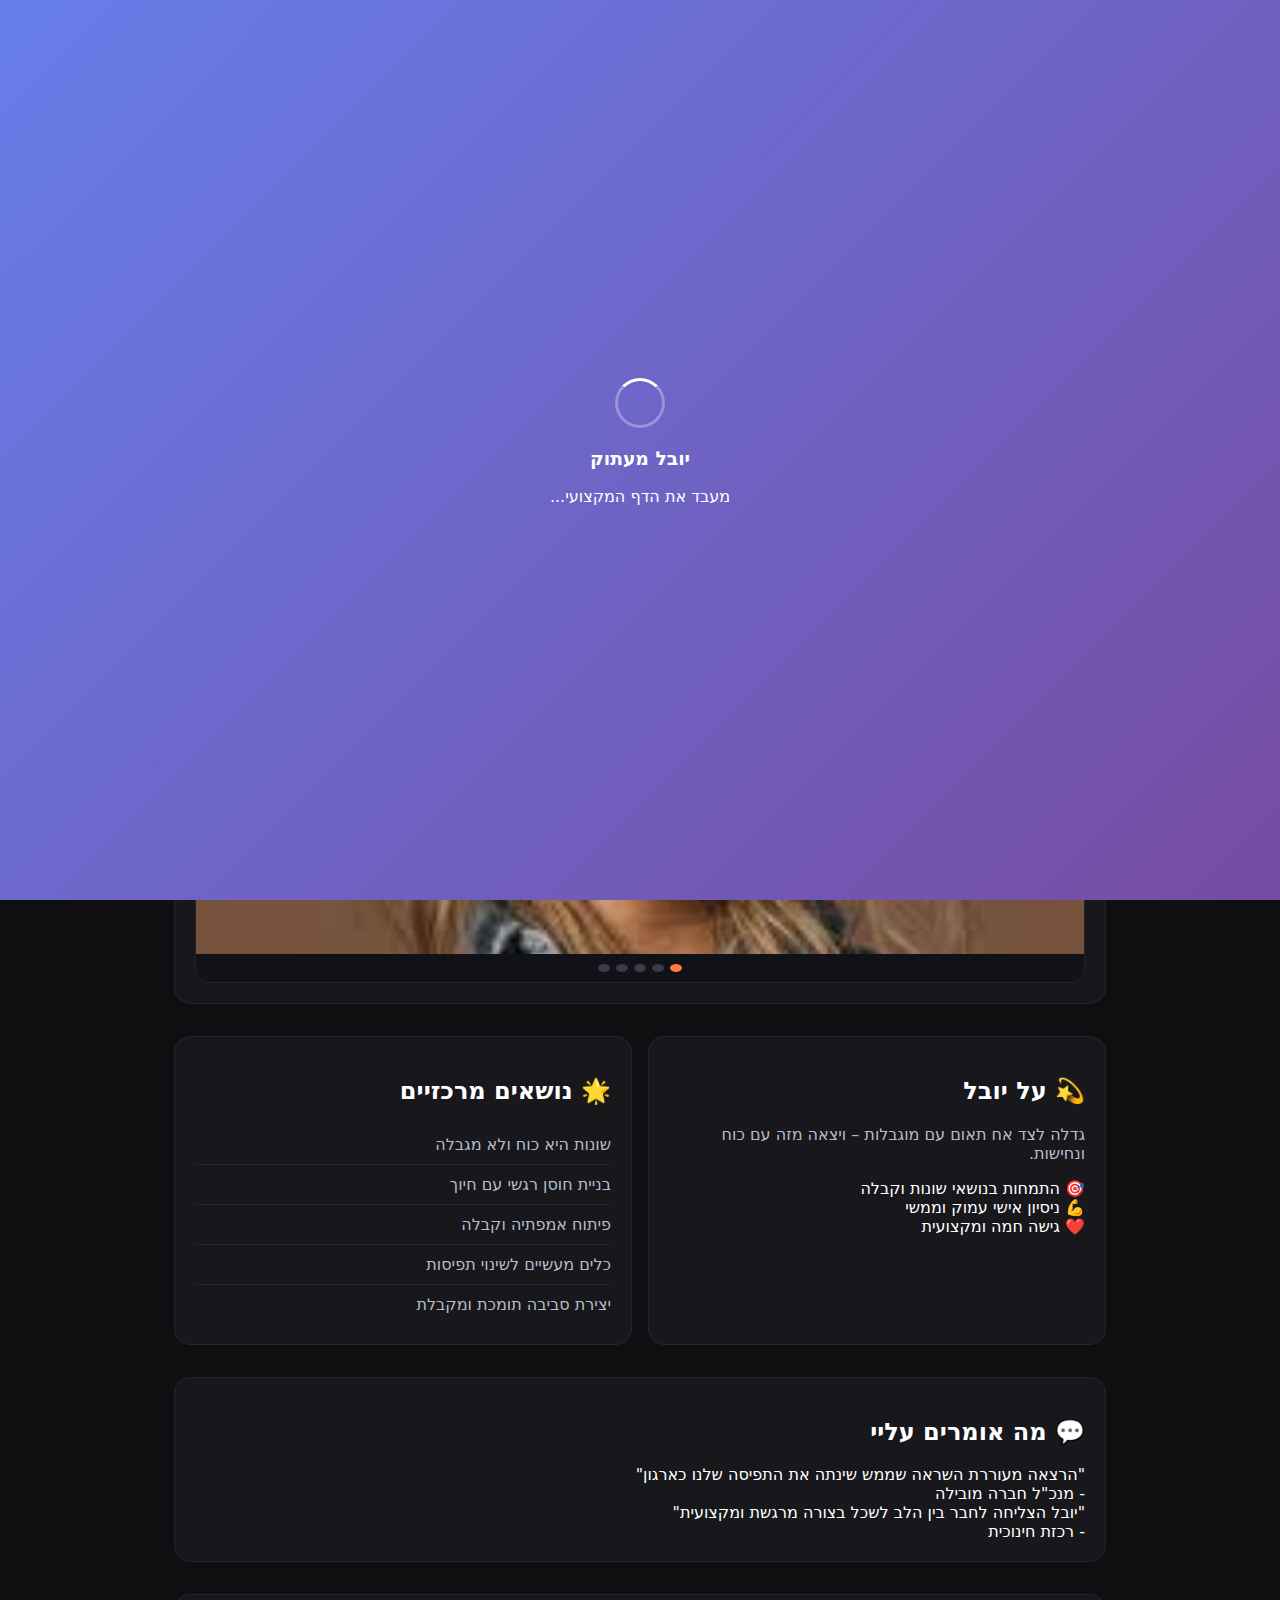
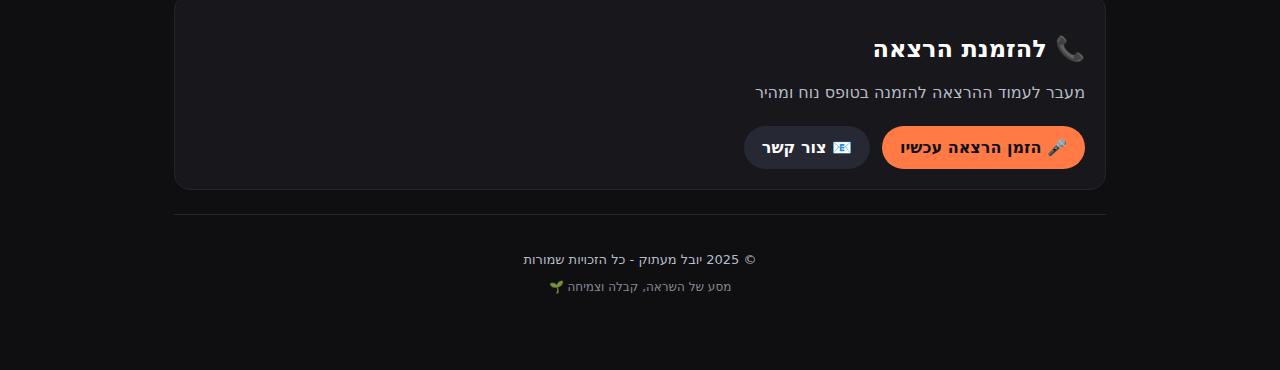
<file: index.html>
<!DOCTYPE html>
<html lang="he" dir="rtl">
<head>
  <meta charset="utf-8" />
  <meta name="viewport" content="width=device-width, initial-scale=1" />
  <title>יובל מעתוק – דף מרצה מקצועי</title>
  <meta name="description" content="מסע אישי על שונות, קבלה והגשמה עם יובל מעתוק - הרצאות מעוררות השראה">
  <link rel="preconnect" href="https://fonts.googleapis.com">
  <link rel="preconnect" href="https://fonts.gstatic.com" crossorigin>
  <link href="https://fonts.googleapis.com/css2?family=Heebo:wght@300;400;600;700;800&display=swap" rel="stylesheet">
  <link rel="stylesheet" href="styles.css" />
  <!-- Loading animation -->
  <style>
    .page-loader {
      position: fixed;
      top: 0;
      left: 0;
      width: 100%;
      height: 100%;
      background: linear-gradient(135deg, #667eea 0%, #764ba2 100%);
      display: flex;
      align-items: center;
      justify-content: center;
      z-index: 9999;
      opacity: 1;
      transition: opacity 0.5s ease;
    }
    .page-loader.hidden {
      opacity: 0;
      pointer-events: none;
    }
    .loader-content {
      text-align: center;
      color: white;
    }
    .spinner {
      width: 50px;
      height: 50px;
      border: 3px solid rgba(255,255,255,0.3);
      border-top: 3px solid white;
      border-radius: 50%;
      animation: spin 1s linear infinite;
      margin: 0 auto 20px;
    }
    @keyframes spin {
      0% { transform: rotate(0deg); }
      100% { transform: rotate(360deg); }
    }
  </style>
</head>
<body>
  <!-- Page Loader -->
  <div class="page-loader" id="pageLoader">
    <div class="loader-content">
      <div class="spinner"></div>
      <h3>יובל מעתוק</h3>
      <p>מעבד את הדף המקצועי...</p>
    </div>
  </div>
  
  <!-- Scroll Progress Indicator -->
  <div class="scroll-indicator">
    <div class="scroll-progress" id="scrollProgress"></div>
  </div>

  <div class="container loading">
    <header class="header">
      <div class="brand">יובל מעתוק ✨</div>
      <nav class="nav">
        <a href="index.html" class="active">דף יובל</a>
        <a href="lecture.html">הרצאה</a>
      </nav>
    </header>

    <section class="hero">
      <h1>יובל מעתוק</h1>
      <p>🌟 מסע אישי על שונות, קבלה והגשמה – עם חיוך ויד פתוחה 🌟</p>
      <div class="cta-row">
        <a class="button" href="lecture.html">📚 לעמוד ההרצאה</a>
        <a class="button alt" href="#gallery">🖼️ גלריה</a>
      </div>
    </section>

    <!-- Stats Section -->
    <section class="grid" style="margin-top: 32px;">
      <div class="col-4 card reveal">
        <div class="stat-number" data-target="100">0</div>
        <div class="stat-label">הרצאות מעוררות השראה</div>
      </div>
      <div class="col-4 card reveal">
        <div class="stat-number" data-target="50">0</div>
        <div class="stat-label">ארגונים שותפים</div>
      </div>
      <div class="col-4 card reveal">
        <div class="stat-number" data-target="1000">0</div>
        <div class="stat-label">משתתפים מרוצים</div>
      </div>
    </section>

    <section id="gallery" class="card reveal" style="margin-top: 32px">
      <h2>🖼️ גלריית תמונות</h2>
      <div class="carousel" aria-label="גלריית תמונות">
        <div class="carousel-track" id="track">
          <div class="carousel-slide">
            <img src="assets/yu1.jpeg" alt="יובל במסגרת הרצאה מעוררת השראה">
          </div>
          <div class="carousel-slide">
            <img src="assets/yu2.jpeg" alt="יובל בפעילות קהילתית">
          </div>
          <div class="carousel-slide">
            <img src="assets/yu3.jpeg" alt="יובל בהרצאה לצעירים">
          </div>
          <div class="carousel-slide">
            <img src="assets/yu4.jpeg" alt="יובל בכנס מקצועי">
          </div>
          <div class="carousel-slide">
            <img src="assets/yu5.jpeg" alt="יובל בפגישה עם קבוצה">
          </div>
        </div>
        <button class="carousel-btn carousel-prev" id="prev" aria-label="הקודם">‹</button>
        <button class="carousel-btn carousel-next" id="next" aria-label="הבא">›</button>
        <div class="carousel-dots" id="dots"></div>
      </div>
    </section>

    <section class="grid" style="margin-top: 32px">
      <div class="col-6 card reveal">
        <h2>💫 על יובל</h2>
        <p style="color: var(--muted); margin-bottom: 16px;">גדלה לצד אח תאום עם מוגבלות – ויצאה מזה עם כוח ונחישות.</p>
        <div class="feature-list">
          <div class="feature-item">
            <span class="feature-icon">🎯</span>
            <span>התמחות בנושאי שונות וקבלה</span>
          </div>
          <div class="feature-item">
            <span class="feature-icon">💪</span>
            <span>ניסיון אישי עמוק וממשי</span>
          </div>
          <div class="feature-item">
            <span class="feature-icon">❤️</span>
            <span>גישה חמה ומקצועית</span>
          </div>
        </div>
      </div>
      <div class="col-6 card reveal">
        <h2>🌟 נושאים מרכזיים</h2>
        <ul class="list">
          <li>שונות היא כוח ולא מגבלה</li>
          <li>בניית חוסן רגשי עם חיוך</li>
          <li>פיתוח אמפתיה וקבלה</li>
          <li>כלים מעשיים לשינוי תפיסות</li>
          <li>יצירת סביבה תומכת ומקבלת</li>
        </ul>
      </div>
    </section>

    <!-- Testimonials Section -->
    <section class="card reveal" style="margin-top: 32px">
      <h2>💬 מה אומרים עליי</h2>
      <div class="testimonials">
        <div class="testimonial">
          <div class="testimonial-text">"הרצאה מעוררת השראה שממש שינתה את התפיסה שלנו כארגון"</div>
          <div class="testimonial-author">- מנכ"ל חברה מובילה</div>
        </div>
        <div class="testimonial">
          <div class="testimonial-text">"יובל הצליחה לחבר בין הלב לשכל בצורה מרגשת ומקצועית"</div>
          <div class="testimonial-author">- רכזת חינוכית</div>
        </div>
      </div>
    </section>

    <section class="card reveal" style="margin-top: 32px">
      <h2>📞 להזמנת הרצאה</h2>
      <p style="color: var(--muted); margin-bottom: 24px;">מעבר לעמוד ההרצאה להזמנה בטופס נוח ומהיר</p>
      <div class="cta-row">
        <a class="button" href="lecture.html">🎤 הזמן הרצאה עכשיו</a>
        <a class="button alt" href="#contact">📧 צור קשר</a>
      </div>
    </section>

    <footer class="footer">
      <div class="footer-content">
        <p>© 2025 יובל מעתוק - כל הזכויות שמורות</p>
        <p style="margin-top: 8px; font-size: 12px; opacity: 0.7;">
          מסע של השראה, קבלה וצמיחה 🌱
        </p>
      </div>
    </footer>
  </div>

  <script>
    // Page Loading Animation
    window.addEventListener('load', function() {
      setTimeout(() => {
        document.getElementById('pageLoader').classList.add('hidden');
        document.querySelector('.container').classList.remove('loading');
      }, 1500);
    });

    // Scroll Progress Indicator
    window.addEventListener('scroll', function() {
      const scrollProgress = document.getElementById('scrollProgress');
      const scrollTop = document.documentElement.scrollTop || document.body.scrollTop;
      const scrollHeight = document.documentElement.scrollHeight - document.documentElement.clientHeight;
      const scrolled = (scrollTop / scrollHeight) * 100;
      scrollProgress.style.width = scrolled + '%';
    });

    // Enhanced Carousel with touch support and keyboard navigation
    (function(){
      const track = document.getElementById('track');
      const slides = Array.from(track.children);
      const prev = document.getElementById('prev');
      const next = document.getElementById('next');
      const dotsWrap = document.getElementById('dots');

      if (!track || !slides.length) return;

      slides.forEach((_,i)=>{
        const b = document.createElement('button');
        b.className = 'carousel-dot' + (i===0?' active':'');
        b.setAttribute('aria-label','שקופית ' + (i+1));
        b.addEventListener('click', () => go(i));
        dotsWrap.appendChild(b);
      });
      
      const dots = Array.from(dotsWrap.children);
      let index = 0;
      let timer;
      let isUserInteracting = false;

      function update(){
        track.style.transform = `translateX(${-index*100}%)`;
        dots.forEach((d,i)=>d.classList.toggle('active', i===index));
        
        // Update slide attributes for accessibility
        slides.forEach((slide, i) => {
          slide.setAttribute('aria-hidden', i !== index);
        });
      }

      function go(i){
        index = (i + slides.length) % slides.length;
        update(); 
        restart();
      }

      function nextSlide(){ 
        go(index + 1);
      }

      function prevSlide(){ 
        go(index - 1);
      }

      function restart(){
        clearInterval(timer);
        if (!isUserInteracting) {
          timer = setInterval(nextSlide, 4000);
        }
      }

      // Event listeners
      prev.addEventListener('click', () => {
        isUserInteracting = true;
        prevSlide();
        setTimeout(() => { isUserInteracting = false; restart(); }, 3000);
      });

      next.addEventListener('click', () => {
        isUserInteracting = true;
        nextSlide();
        setTimeout(() => { isUserInteracting = false; restart(); }, 3000);
      });

      // Keyboard navigation
      document.addEventListener('keydown', (e) => {
        if (e.key === 'ArrowLeft') {
          prevSlide();
        } else if (e.key === 'ArrowRight') {
          nextSlide();
        }
      });

      // Touch support
      let startX = 0;
      let endX = 0;

      track.addEventListener('touchstart', (e) => {
        startX = e.touches[0].clientX;
        isUserInteracting = true;
      });

      track.addEventListener('touchend', (e) => {
        endX = e.changedTouches[0].clientX;
        const diffX = startX - endX;
        
        if (Math.abs(diffX) > 50) {
          if (diffX > 0) {
            nextSlide();
          } else {
            prevSlide();
          }
        }
        setTimeout(() => { isUserInteracting = false; restart(); }, 3000);
      });

      restart();
      update();
    })();

    // Enhanced Scroll Reveal with intersection observer
    const observerOptions = {
      threshold: 0.15,
      rootMargin: '0px 0px -50px 0px'
    };

    const observer = new IntersectionObserver(entries => {
      entries.forEach((entry, index) => {
        if(entry.isIntersecting){
          setTimeout(() => {
            entry.target.classList.add('show');
          }, index * 100);
          observer.unobserve(entry.target);
        }
      });
    }, observerOptions);

    // Observe all reveal elements
    document.addEventListener('DOMContentLoaded', () => {
      document.querySelectorAll('.reveal').forEach(el => observer.observe(el));
    });

    // Animated Counter for Stats
    function animateCounter(element) {
      const target = parseInt(element.getAttribute('data-target'));
      const duration = 2000;
      const increment = target / (duration / 16);
      let current = 0;

      const timer = setInterval(() => {
        current += increment;
        if (current >= target) {
          element.textContent = target + '+';
          clearInterval(timer);
        } else {
          element.textContent = Math.floor(current) + '+';
        }
      }, 16);
    }

    // Trigger counters when visible
    const statObserver = new IntersectionObserver(entries => {
      entries.forEach(entry => {
        if (entry.isIntersecting) {
          const statNumber = entry.target.querySelector('.stat-number');
          if (statNumber && !statNumber.classList.contains('animated')) {
            statNumber.classList.add('animated');
            animateCounter(statNumber);
          }
        }
      });
    }, { threshold: 0.5 });

    document.addEventListener('DOMContentLoaded', () => {
      document.querySelectorAll('.card').forEach(card => {
        if (card.querySelector('.stat-number')) {
          statObserver.observe(card);
        }
      });
    });

    // Smooth scrolling for anchor links
    document.querySelectorAll('a[href^="#"]').forEach(anchor => {
      anchor.addEventListener('click', function (e) {
        e.preventDefault();
        const target = document.querySelector(this.getAttribute('href'));
        if (target) {
          target.scrollIntoView({
            behavior: 'smooth',
            block: 'start'
          });
        }
      });
    });

    // Add hover effects to buttons
    document.querySelectorAll('.button').forEach(button => {
      button.addEventListener('mouseenter', function() {
        this.style.transform = 'translateY(-2px) scale(1.02)';
      });
      
      button.addEventListener('mouseleave', function() {
        this.style.transform = 'translateY(0) scale(1)';
      });
    });

  </script>
</body>
</html>
</file>
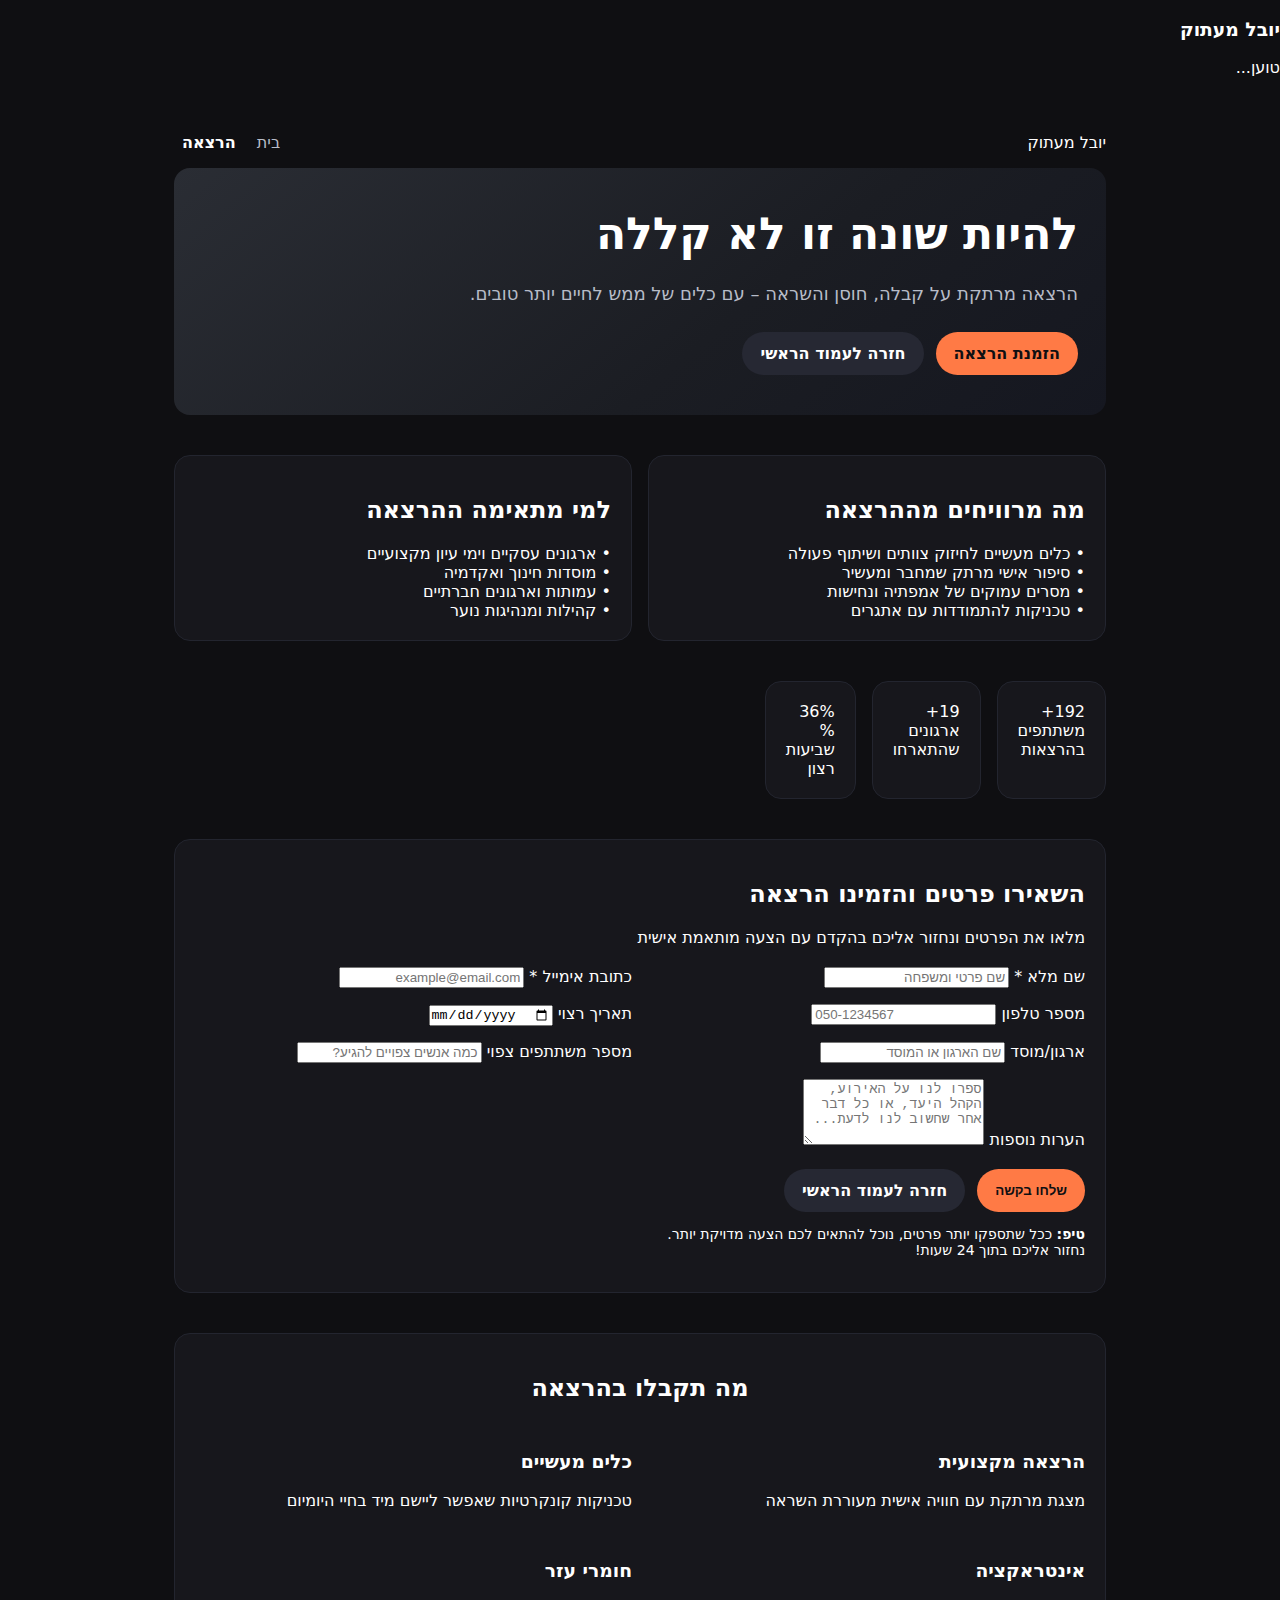
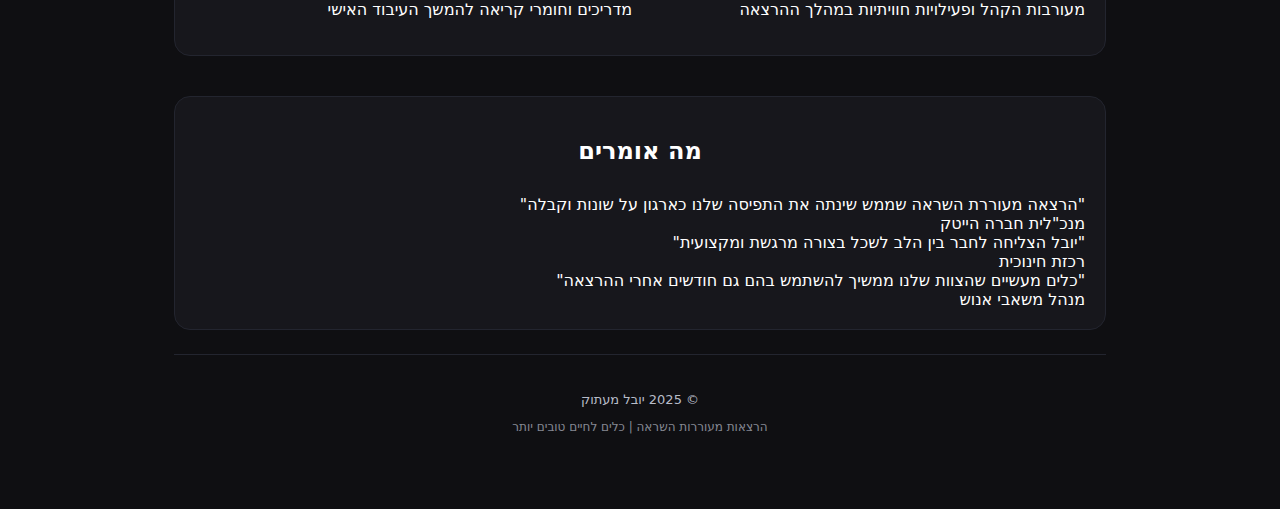
<file: lecture.html>
<!DOCTYPE html>
<html lang="he" dir="rtl">
<head>
  <meta charset="utf-8" />
  <meta name="viewport" content="width=device-width, initial-scale=1" />
  <title>להיות שונה זו לא קללה – יובל מעתוק</title>
  <meta name="description" content="הרצאה מרתקת על קבלה, חוסן והשראה - עם יובל מעתוק. הזמינו הרצאה מרתקת לעמוד בפני אתגרים">
  <link rel="preconnect" href="https://fonts.googleapis.com">
  <link rel="preconnect" href="https://fonts.gstatic.com" crossorigin>
  <link href="https://fonts.googleapis.com/css2?family=Heebo:wght@400;500;600;700;800&display=swap" rel="stylesheet">
  <link rel="stylesheet" href="styles.css" />
</head>
<body>
  <!-- Page Loader -->
  <div class="page-loader" id="pageLoader">
    <div class="loader-content">
      <div class="spinner"></div>
      <h3>יובל מעתוק</h3>
      <p>טוען...</p>
    </div>
  </div>

  <!-- Scroll Progress Indicator -->
  <div class="scroll-indicator">
    <div class="scroll-progress" id="scrollProgress"></div>
  </div>

  <div class="container loading">
    <header class="header">
      <div class="brand">יובל מעתוק</div>
      <nav class="nav">
        <a href="index.html">בית</a>
        <a href="lecture.html" class="active">הרצאה</a>
      </nav>
    </header>

    <section class="hero">
      <h1>להיות שונה זו לא קללה</h1>
      <p>הרצאה מרתקת על קבלה, חוסן והשראה – עם כלים של ממש לחיים יותר טובים.</p>
      <div class="cta-row">
        <a class="button" href="#contact">הזמנת הרצאה</a>
        <a class="button alt" href="index.html">חזרה לעמוד הראשי</a>
      </div>
    </section>

    <!-- Benefits Section -->
    <section class="grid" style="margin-top: 40px">
      <div class="col-6 card reveal">
        <h2>מה מרוויחים מההרצאה</h2>
        <div class="feature-list">
          <div class="feature-item">
            <span class="feature-icon">•</span>
            <span>כלים מעשיים לחיזוק צוותים ושיתוף פעולה</span>
          </div>
          <div class="feature-item">
            <span class="feature-icon">•</span>
            <span>סיפור אישי מרתק שמחבר ומעשיר</span>
          </div>
          <div class="feature-item">
            <span class="feature-icon">•</span>
            <span>מסרים עמוקים של אמפתיה ונחישות</span>
          </div>
          <div class="feature-item">
            <span class="feature-icon">•</span>
            <span>טכניקות להתמודדות עם אתגרים</span>
          </div>
        </div>
      </div>

      <div class="col-6 card reveal">
        <h2>למי מתאימה ההרצאה</h2>
        <div class="feature-list">
          <div class="feature-item">
            <span class="feature-icon">•</span>
            <span>ארגונים עסקיים וימי עיון מקצועיים</span>
          </div>
          <div class="feature-item">
            <span class="feature-icon">•</span>
            <span>מוסדות חינוך ואקדמיה</span>
          </div>
          <div class="feature-item">
            <span class="feature-icon">•</span>
            <span>עמותות וארגונים חברתיים</span>
          </div>
          <div class="feature-item">
            <span class="feature-icon">•</span>
            <span>קהילות ומנהיגות נוער</span>
          </div>
        </div>
      </div>
    </section>

    <!-- Stats Section -->
    <section class="grid" style="margin-top: 40px;">
      <div class="col-4 card reveal">
        <div class="stat-number" data-target="500">0</div>
        <div class="stat-label">משתתפים בהרצאות</div>
      </div>
      <div class="col-4 card reveal">
        <div class="stat-number" data-target="50">0</div>
        <div class="stat-label">ארגונים שהתארחו</div>
      </div>
      <div class="col-4 card reveal">
        <div class="stat-number" data-target="95">0</div>
        <div class="stat-label">% שביעות רצון</div>
      </div>
    </section>

    <!-- Contact Form Section -->
    <section id="contact" class="card reveal" style="margin-top: 40px">
      <h2>השאירו פרטים והזמינו הרצאה</h2>
      <p style="color: var(--text-secondary); margin-bottom: 20px;">
        מלאו את הפרטים ונחזור אליכם בהקדם עם הצעה מותאמת אישית
      </p>

      <form class="contact-form" action="https://formspree.io/f/your-id" method="POST">
        <div class="grid">
          <div class="col-6">
            <label for="name">שם מלא *</label>
            <input 
              id="name" 
              name="name" 
              type="text"
              class="form-input" 
              required 
              placeholder="שם פרטי ומשפחה"
            />
          </div>
          
          <div class="col-6">
            <label for="email">כתובת אימייל *</label>
            <input 
              id="email" 
              name="email" 
              type="email" 
              class="form-input" 
              required 
              placeholder="example@email.com"
            />
          </div>
          
          <div class="col-6">
            <label for="phone">מספר טלפון</label>
            <input 
              id="phone" 
              name="phone" 
              type="tel" 
              class="form-input" 
              placeholder="050-1234567"
            />
          </div>
          
          <div class="col-6">
            <label for="date">תאריך רצוי</label>
            <input 
              id="date" 
              name="date" 
              type="date" 
              class="form-input"
            />
          </div>
          
          <div class="col-6">
            <label for="organization">ארגון/מוסד</label>
            <input 
              id="organization" 
              name="organization" 
              type="text" 
              class="form-input" 
              placeholder="שם הארגון או המוסד"
            />
          </div>
          
          <div class="col-6">
            <label for="participants">מספר משתתפים צפוי</label>
            <input 
              id="participants" 
              name="participants" 
              type="number" 
              class="form-input" 
              placeholder="כמה אנשים צפויים להגיע?"
              min="1"
            />
          </div>
          
          <div class="col-12">
            <label for="notes">הערות נוספות</label>
            <textarea 
              id="notes" 
              name="notes" 
              class="form-input" 
              rows="4" 
              placeholder="ספרו לנו על האירוע, הקהל היעד, או כל דבר אחר שחשוב לנו לדעת..."
            ></textarea>
          </div>
        </div>
        
        <div class="cta-row" style="margin-top: 20px">
          <button class="button" type="submit">שלחו בקשה</button>
          <a class="button alt" href="index.html">חזרה לעמוד הראשי</a>
        </div>
      </form>

      <div class="form-notice">
        <p style="color: var(--text-secondary); font-size: 14px;">
          <strong>טיפ:</strong> ככל שתספקו יותר פרטים, נוכל להתאים לכם הצעה מדויקת יותר.
          <br>
          נחזור אליכם בתוך 24 שעות!
        </p>
      </div>
    </section>

    <!-- Benefits Grid -->
    <section class="card reveal" style="margin-top: 40px">
      <h2 style="text-align: center; margin-bottom: 30px;">מה תקבלו בהרצאה</h2>
      <div class="grid">
        <div class="col-6 benefit-item">
          <h3>הרצאה מקצועית</h3>
          <p>מצגת מרתקת עם חוויה אישית מעוררת השראה</p>
        </div>
        
        <div class="col-6 benefit-item">
          <h3>כלים מעשיים</h3>
          <p>טכניקות קונקרטיות שאפשר ליישם מיד בחיי היומיום</p>
        </div>
        
        <div class="col-6 benefit-item">
          <h3>אינטראקציה</h3>
          <p>מעורבות הקהל ופעילויות חוויתיות במהלך ההרצאה</p>
        </div>
        
        <div class="col-6 benefit-item">
          <h3>חומרי עזר</h3>
          <p>מדריכים וחומרי קריאה להמשך העיבוד האישי</p>
        </div>
      </div>
    </section>

    <!-- Testimonials -->
    <section class="card reveal" style="margin-top: 40px">
      <h2 style="text-align: center; margin-bottom: 30px;">מה אומרים</h2>
      <div class="testimonials">
        <div class="testimonial">
          <div class="testimonial-text">"הרצאה מעוררת השראה שממש שינתה את התפיסה שלנו כארגון על שונות וקבלה"</div>
          <div class="testimonial-author">מנכ"לית חברה הייטק</div>
        </div>
        <div class="testimonial">
          <div class="testimonial-text">"יובל הצליחה לחבר בין הלב לשכל בצורה מרגשת ומקצועית"</div>
          <div class="testimonial-author">רכזת חינוכית</div>
        </div>
        <div class="testimonial">
          <div class="testimonial-text">"כלים מעשיים שהצוות שלנו ממשיך להשתמש בהם גם חודשים אחרי ההרצאה"</div>
          <div class="testimonial-author">מנהל משאבי אנוש</div>
        </div>
      </div>
    </section>

    <footer class="footer">
      <div class="footer-content">
        <p>© 2025 יובל מעתוק</p>
        <p style="margin-top: 8px; font-size: 12px; opacity: 0.7;">
          הרצאות מעוררות השראה | כלים לחיים טובים יותר
        </p>
      </div>
    </footer>
  </div>

  <script>
    // Page Loading Animation
    window.addEventListener('load', function() {
      setTimeout(() => {
        document.getElementById('pageLoader').classList.add('hidden');
        document.querySelector('.container').classList.remove('loading');
      }, 800);
    });

    // Scroll Progress Indicator
    window.addEventListener('scroll', function() {
      const scrollProgress = document.getElementById('scrollProgress');
      const scrollTop = document.documentElement.scrollTop || document.body.scrollTop;
      const scrollHeight = document.documentElement.scrollHeight - document.documentElement.clientHeight;
      const scrolled = (scrollTop / scrollHeight) * 100;
      scrollProgress.style.width = scrolled + '%';
    });

    // Scroll Reveal
    const observer = new IntersectionObserver(entries => {
      entries.forEach(entry => {
        if(entry.isIntersecting){
          entry.target.classList.add('show');
          observer.unobserve(entry.target);
        }
      });
    }, { threshold: 0.15 });

    document.addEventListener('DOMContentLoaded', () => {
      document.querySelectorAll('.reveal').forEach(el => observer.observe(el));
    });

    // Animated Counter for Stats
    function animateCounter(element) {
      const target = parseInt(element.getAttribute('data-target'));
      const duration = 2000;
      const increment = target / (duration / 16);
      let current = 0;

      const timer = setInterval(() => {
        current += increment;
        if (current >= target) {
          element.textContent = target + (target === 95 ? '%' : '+');
          clearInterval(timer);
        } else {
          element.textContent = Math.floor(current) + (target === 95 ? '%' : '+');
        }
      }, 16);
    }

    // Trigger counters when visible
    const statObserver = new IntersectionObserver(entries => {
      entries.forEach(entry => {
        if (entry.isIntersecting) {
          const statNumber = entry.target.querySelector('.stat-number');
          if (statNumber && !statNumber.classList.contains('animated')) {
            statNumber.classList.add('animated');
            animateCounter(statNumber);
          }
        }
      });
    }, { threshold: 0.5 });

    document.addEventListener('DOMContentLoaded', () => {
      document.querySelectorAll('.card').forEach(card => {
        if (card.querySelector('.stat-number')) {
          statObserver.observe(card);
        }
      });
    });

    // Form enhancements
    const formInputs = document.querySelectorAll('.form-input');
    
    formInputs.forEach(input => {
      // Add focus effects
      input.addEventListener('focus', function() {
        this.style.borderColor = 'var(--primary)';
      });
      
      input.addEventListener('blur', function() {
        this.style.borderColor = 'rgba(255,255,255,0.1)';
      });
      
      // Auto-resize textarea
      if (input.tagName.toLowerCase() === 'textarea') {
        input.addEventListener('input', function() {
          this.style.height = 'auto';
          this.style.height = this.scrollHeight + 'px';
        });
      }
    });

    // Form submission enhancement
    const contactForm = document.querySelector('.contact-form');
    if (contactForm) {
      contactForm.addEventListener('submit', function(e) {
        e.preventDefault();
        const submitBtn = this.querySelector('button[type="submit"]');
        const originalText = submitBtn.innerHTML;
        submitBtn.innerHTML = 'שולח...';
        submitBtn.disabled = true;
        
        // Simulate form submission
        setTimeout(() => {
          alert('תודה! הבקשה נשלחה בהצלחה. נחזור אליכם בהקדם.');
          submitBtn.innerHTML = originalText;
          submitBtn.disabled = false;
          contactForm.reset();
        }, 2000);
      });
    }

    // Smooth scrolling for anchor links
    document.querySelectorAll('a[href^="#"]').forEach(anchor => {
      anchor.addEventListener('click', function (e) {
        e.preventDefault();
        const target = document.querySelector(this.getAttribute('href'));
        if (target) {
          target.scrollIntoView({
            behavior: 'smooth',
            block: 'start'
          });
        }
      });
    });
  </script>
</body>
</html>
</file>
<file: styles.css>
:root{
  --bg:#0f0f12; --card:#17171c; --text:#fff; --muted:#b7bcc8;
  --primary:#ff7a45; --primary-contrast:#0f0f12;
  --radius:16px; --maxw:980px;
}

*{box-sizing:border-box} html{scroll-behavior:smooth}
body{
  margin:0; font-family:system-ui,-apple-system,Segoe UI,Roboto,Helvetica,Arial,sans-serif;
  background:var(--bg); color:var(--text); direction:rtl;
}
.container{max-width:var(--maxw); margin:0 auto; padding:24px}
.header{display:flex;gap:16px;align-items:center;justify-content:space-between;padding:16px 0}
.nav a{color:var(--muted);text-decoration:none;margin-inline:8px}
.nav a.active{color:var(--text);font-weight:600}

.hero{
  background:linear-gradient(140deg,#2a2d34 0%, #1b1d23 60%, #151720 100%);
  border-radius:var(--radius); padding:40px 28px; display:grid; gap:16px;
}
.hero h1{margin:0 0 8px;font-size:clamp(28px,4vw,44px)}
.hero p{margin:0;color:var(--muted);font-size:clamp(14px,1.8vw,18px)}
.cta-row{display:flex;flex-wrap:wrap;gap:12px;margin-top:12px}
.button{
  display:inline-flex;align-items:center;justify-content:center;
  padding:12px 18px;border-radius:999px;text-decoration:none;border:0;cursor:pointer;
  background:var(--primary);color:var(--primary-contrast);font-weight:700;
}
.button.alt{background:#262833;color:var(--text)}

.card{background:var(--card);border:1px solid #23252f;border-radius:var(--radius);padding:20px}
.grid{display:grid;gap:16px;grid-template-columns:repeat(12,1fr)}
.col-12{grid-column:span 12}.col-6{grid-column:span 12}
@media(min-width:860px){.col-6{grid-column:span 6}}
.list{padding:0;margin:0;list-style:none}
.list li{padding:10px 0;border-bottom:1px solid #23252f;color:var(--muted)}
.list li:last-child{border-bottom:0}
.footer{color:var(--muted);font-size:13px;text-align:center;padding:24px 0 40px;border-top:1px solid #23252f;margin-top:24px}

/* Carousel */
.carousel{position:relative;border-radius:var(--radius);overflow:hidden;background:#111;border:1px solid #23252f}
.carousel-track{display:flex;transition:transform .5s ease}
.carousel-slide{min-width:100%;height:360px}
.carousel-slide img{width:100%;height:100%;object-fit:cover;display:block}
.carousel-btn{
  position:absolute;top:50%;transform:translateY(-50%);
  background:rgba(0,0,0,.5);border:0;color:#fff;width:40px;height:40px;border-radius:50%;cursor:pointer
}
.carousel-btn:focus{outline:2px solid #fff}
.carousel-prev{right:12px} /* RTL: arrows swapped */
.carousel-next{left:12px}
.carousel-dots{display:flex;gap:6px;justify-content:center;padding:10px;background:#101218}
.carousel-dot{width:8px;height:8px;border-radius:50%;background:#3a3d49;cursor:pointer;border:0}
.carousel-dot.active{background:#ff7a45}
</file>
